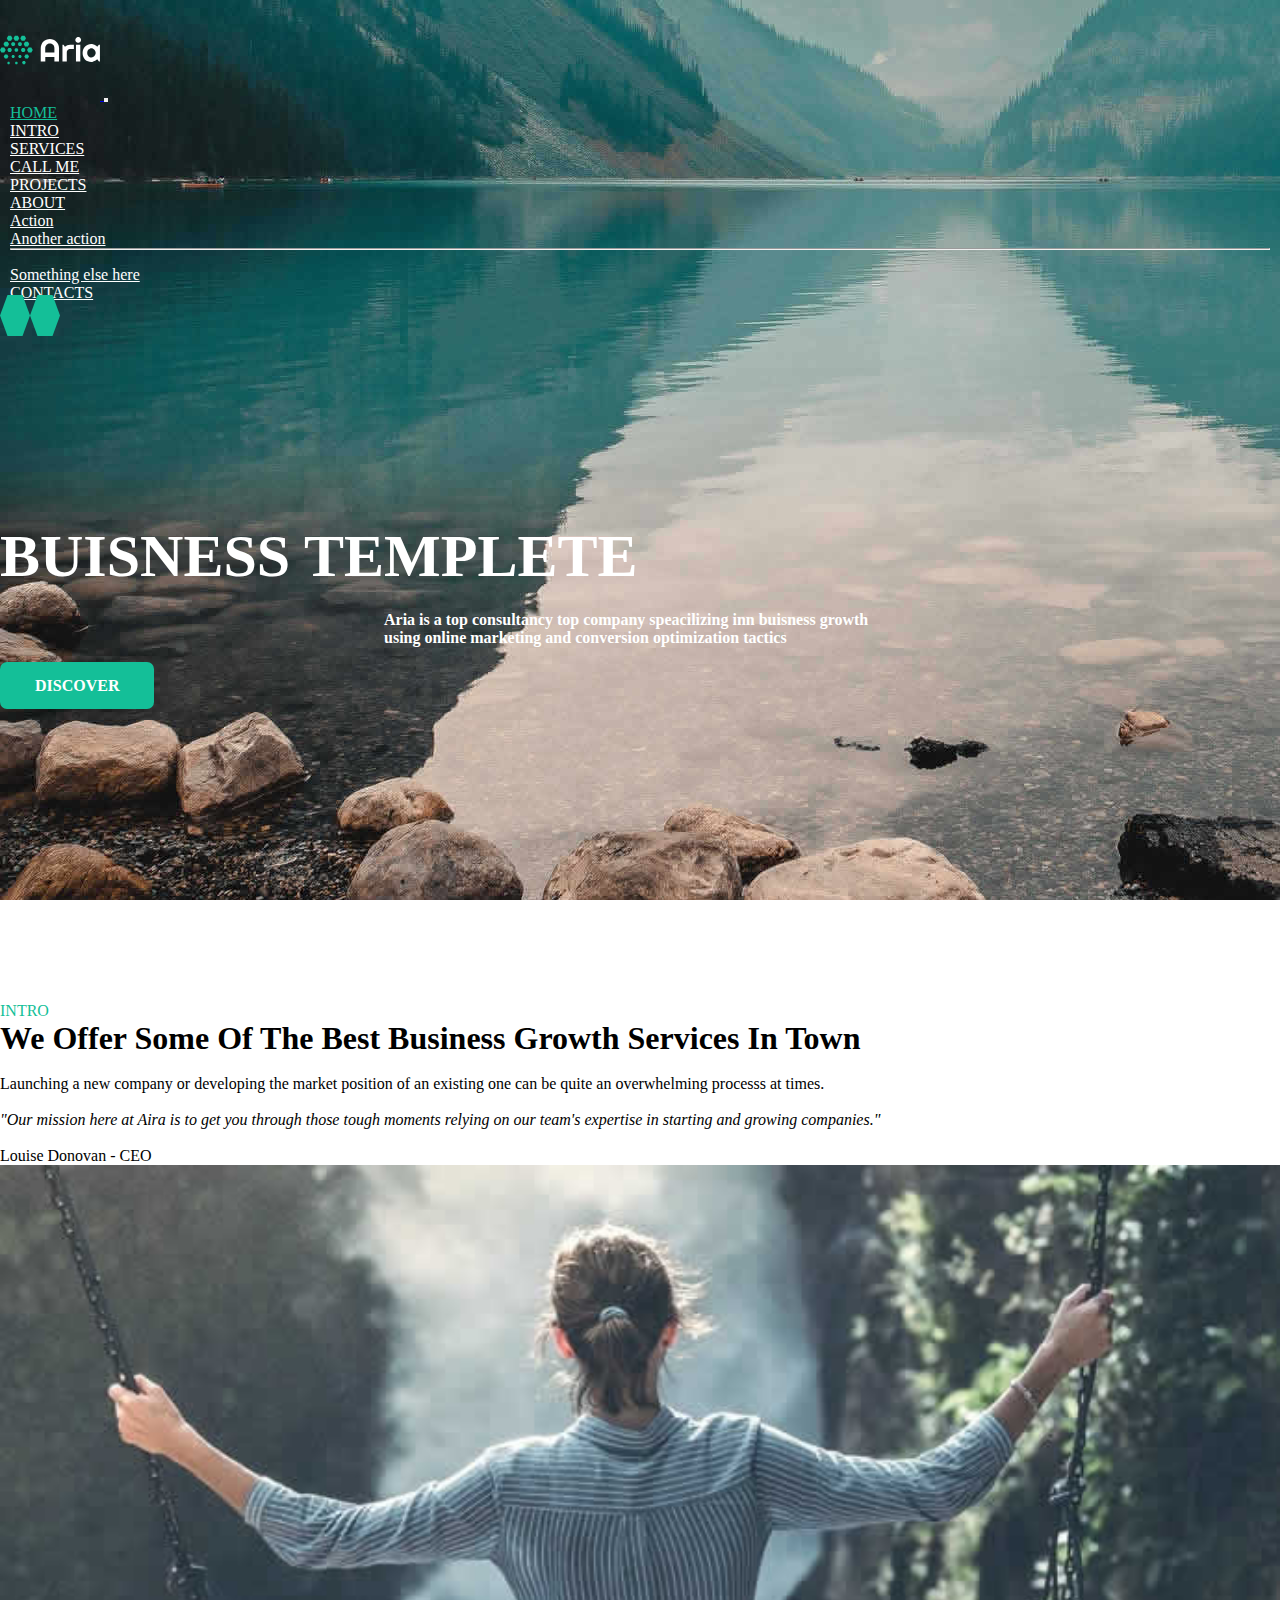
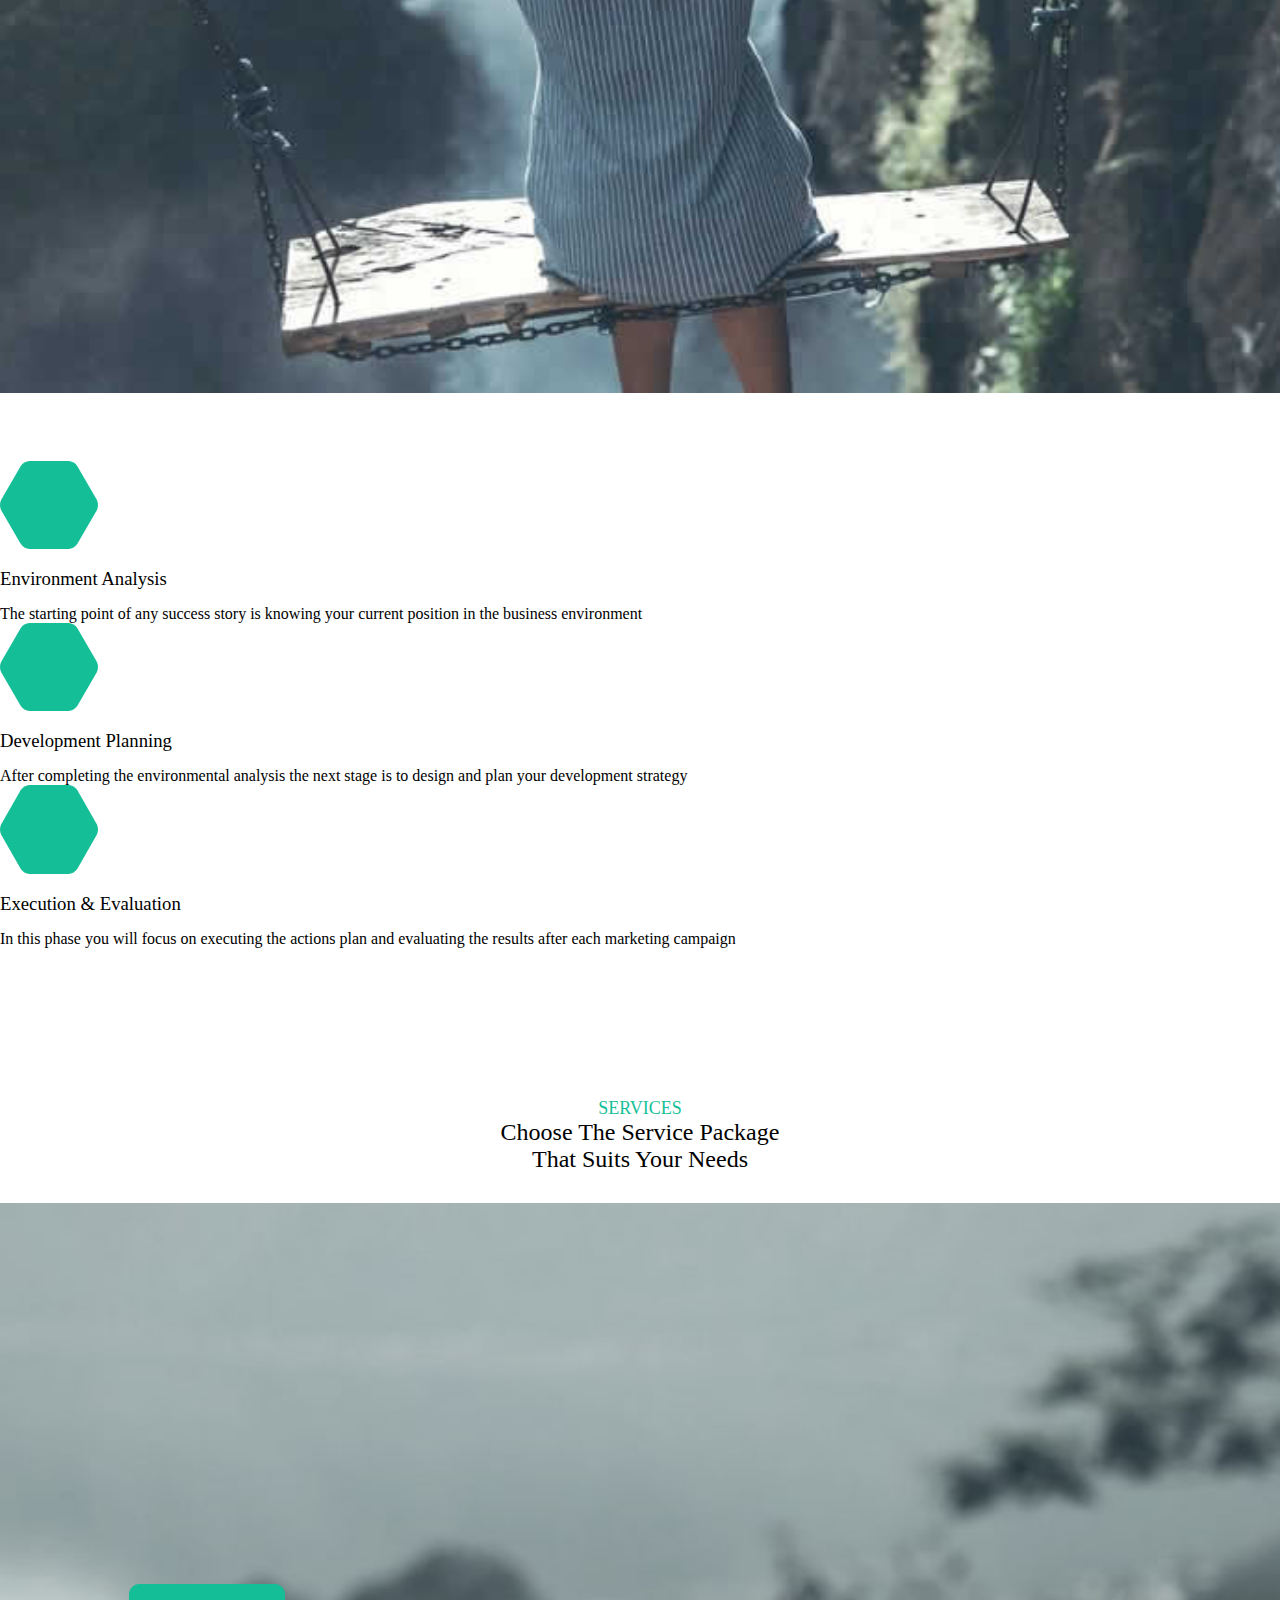
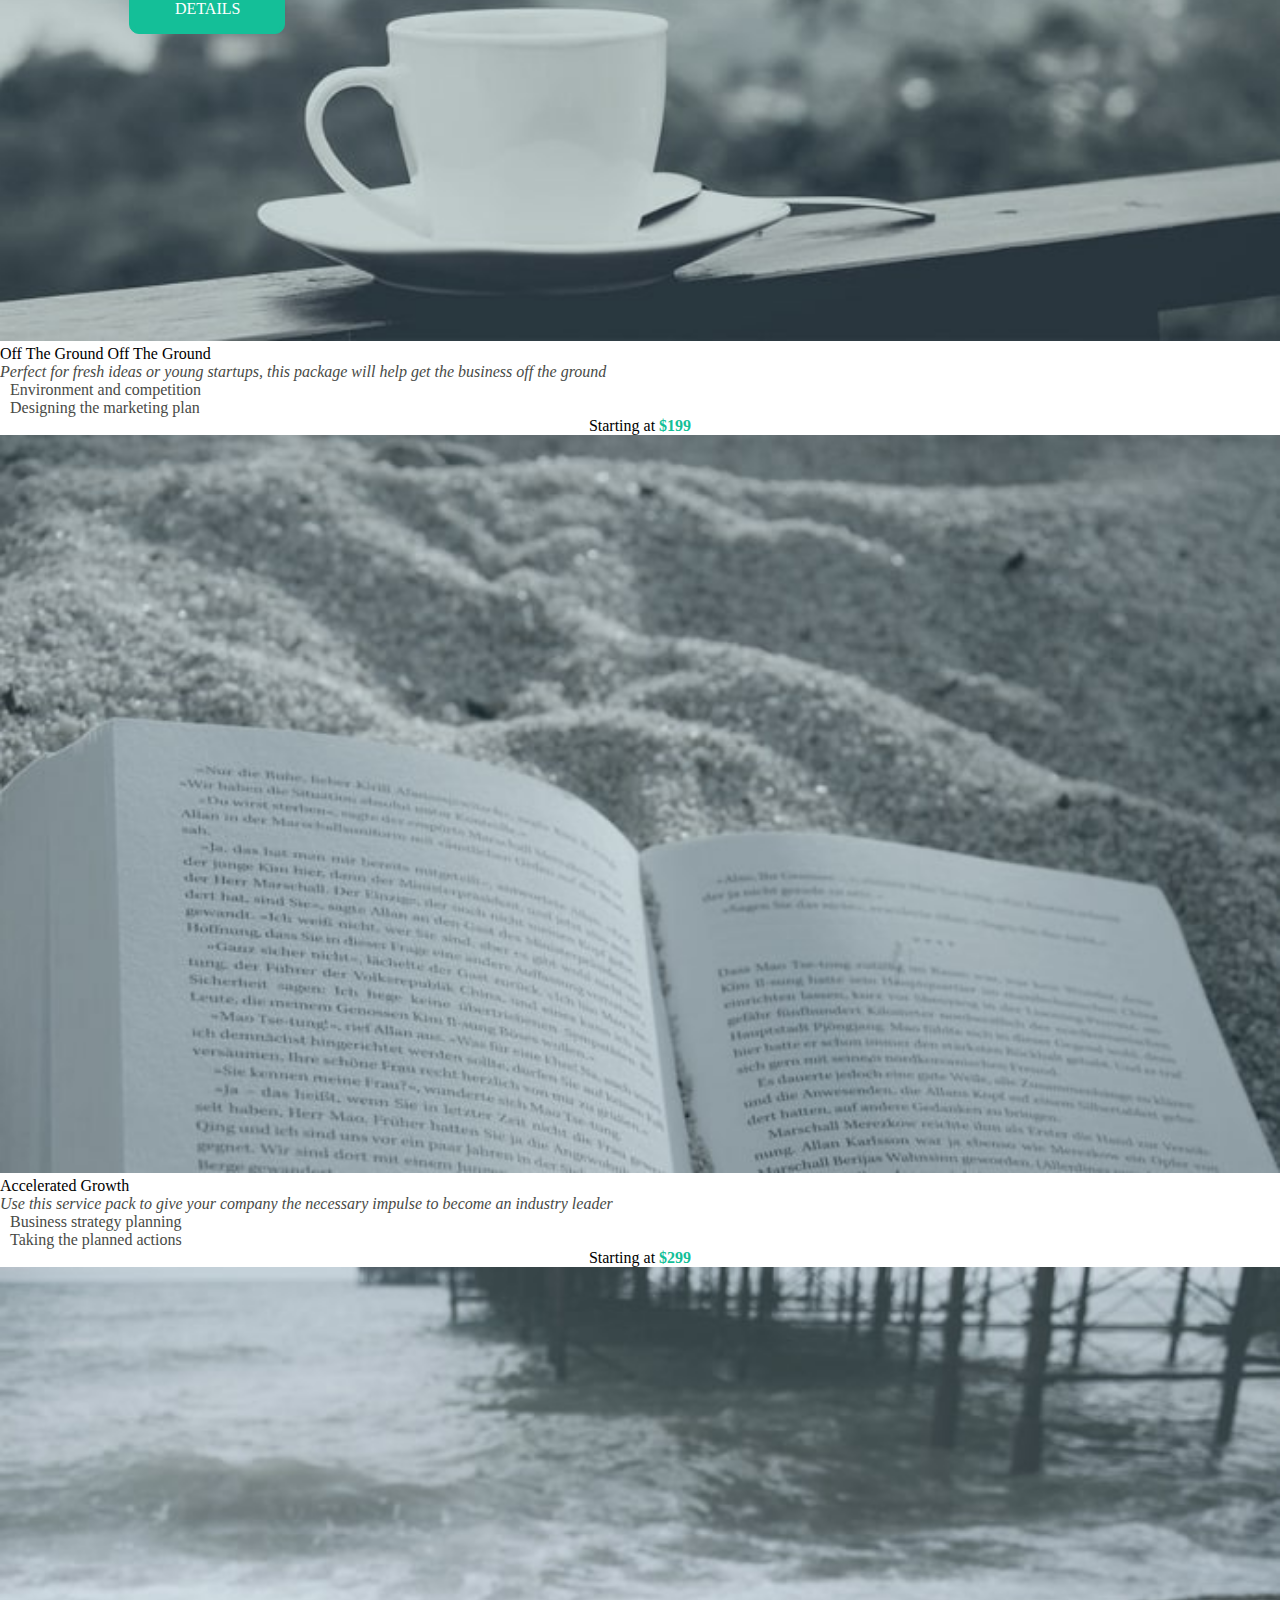
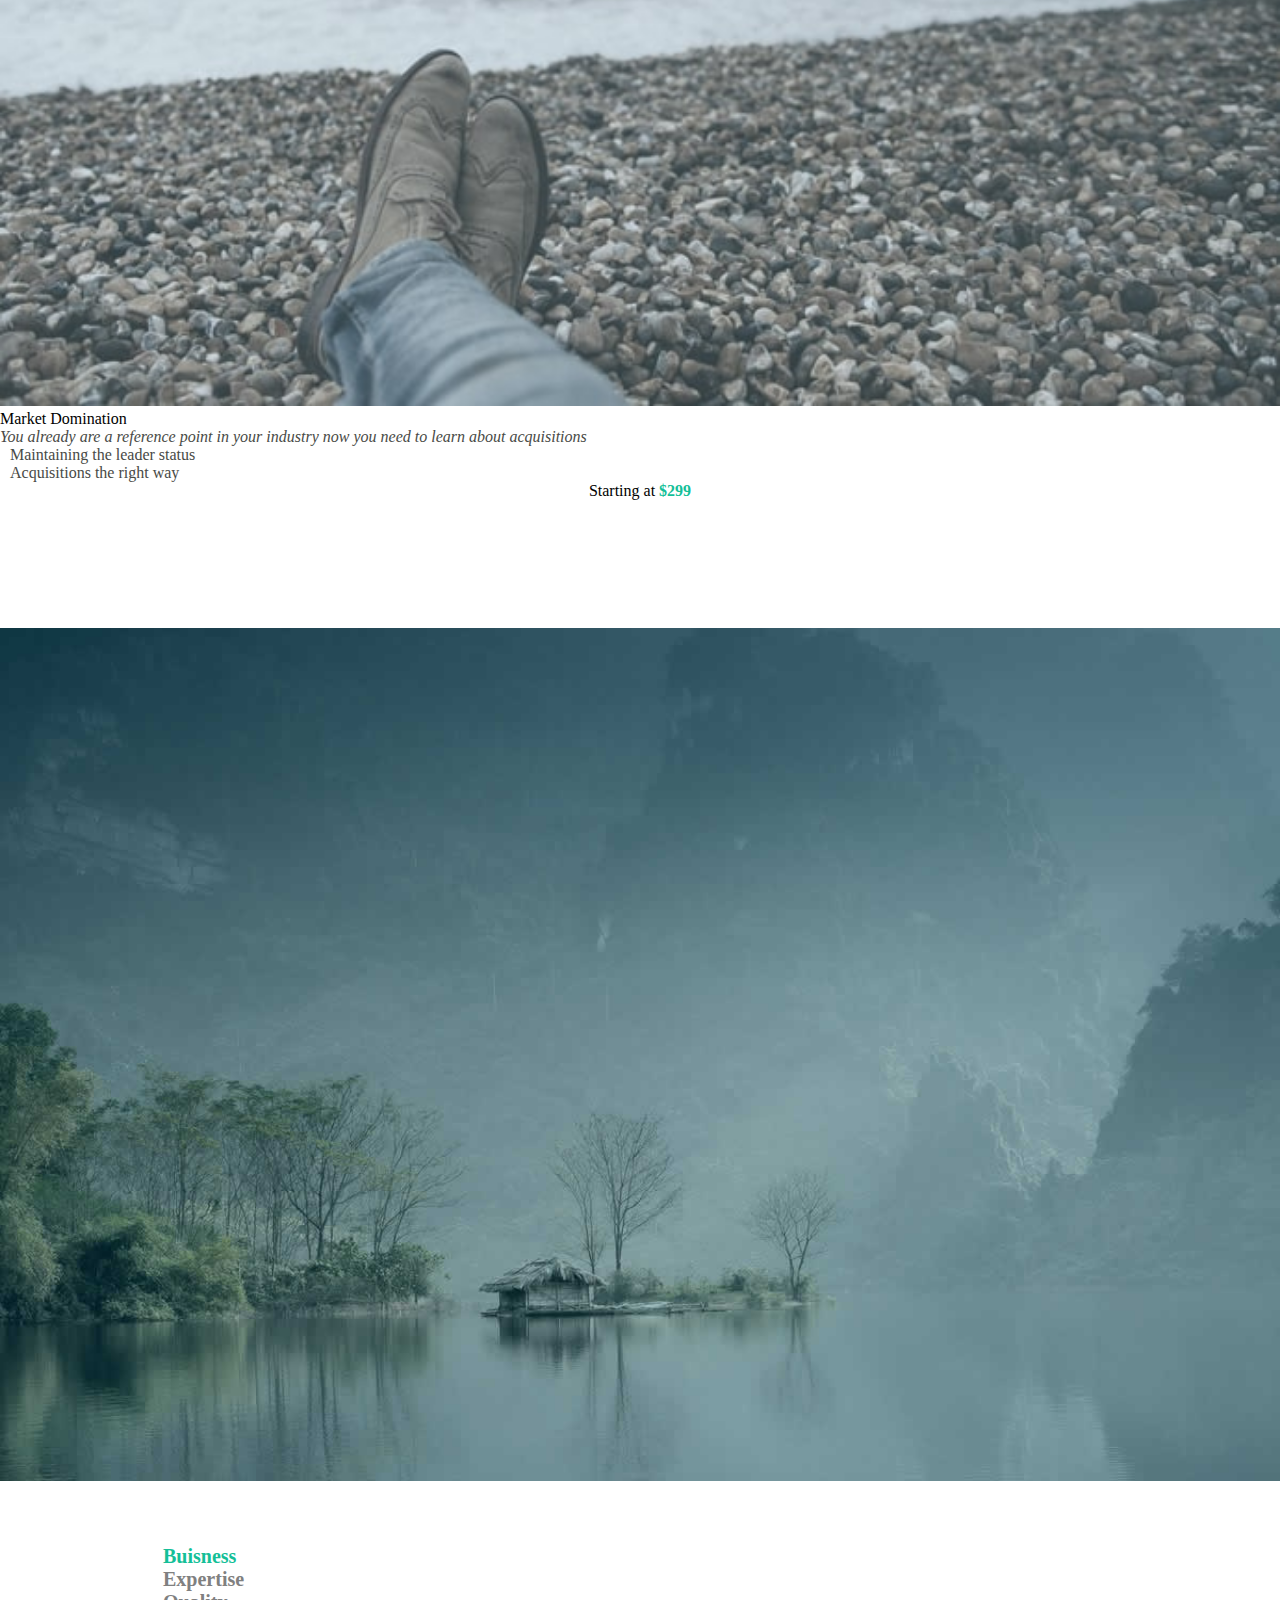
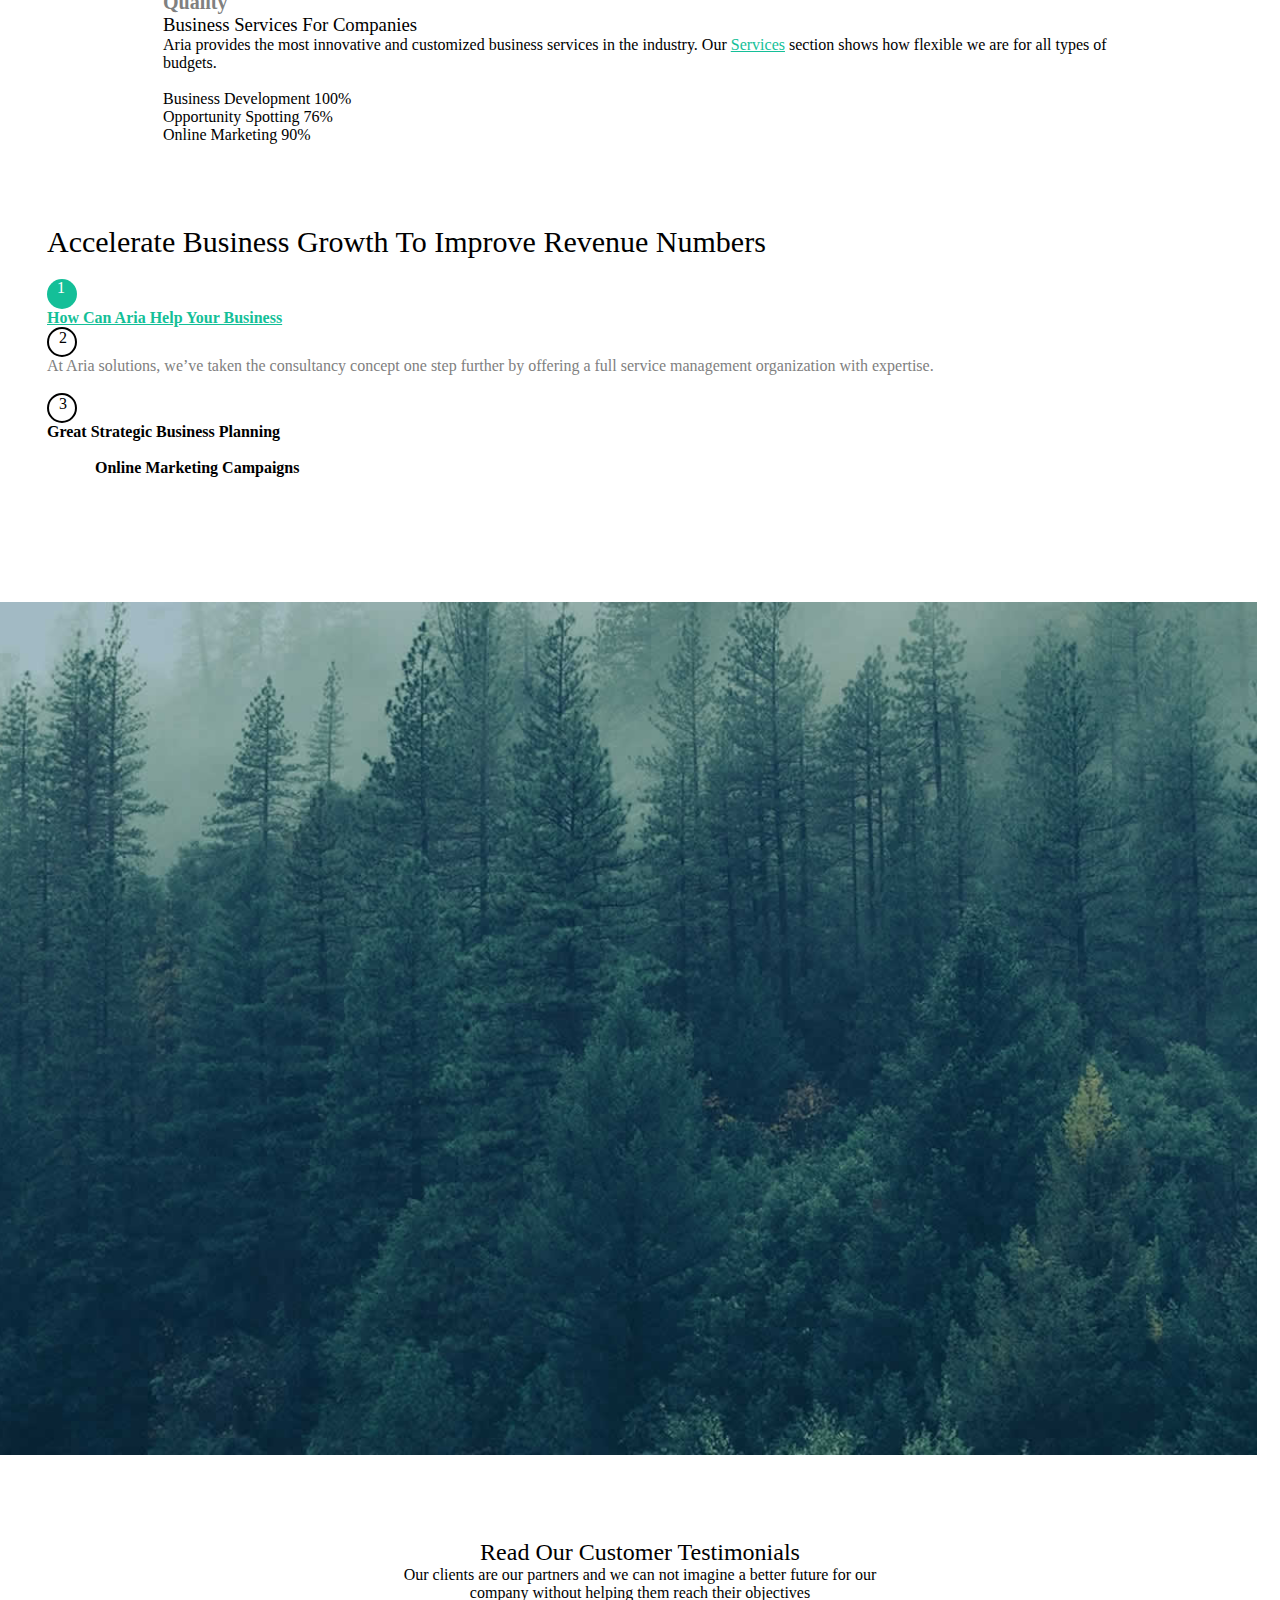
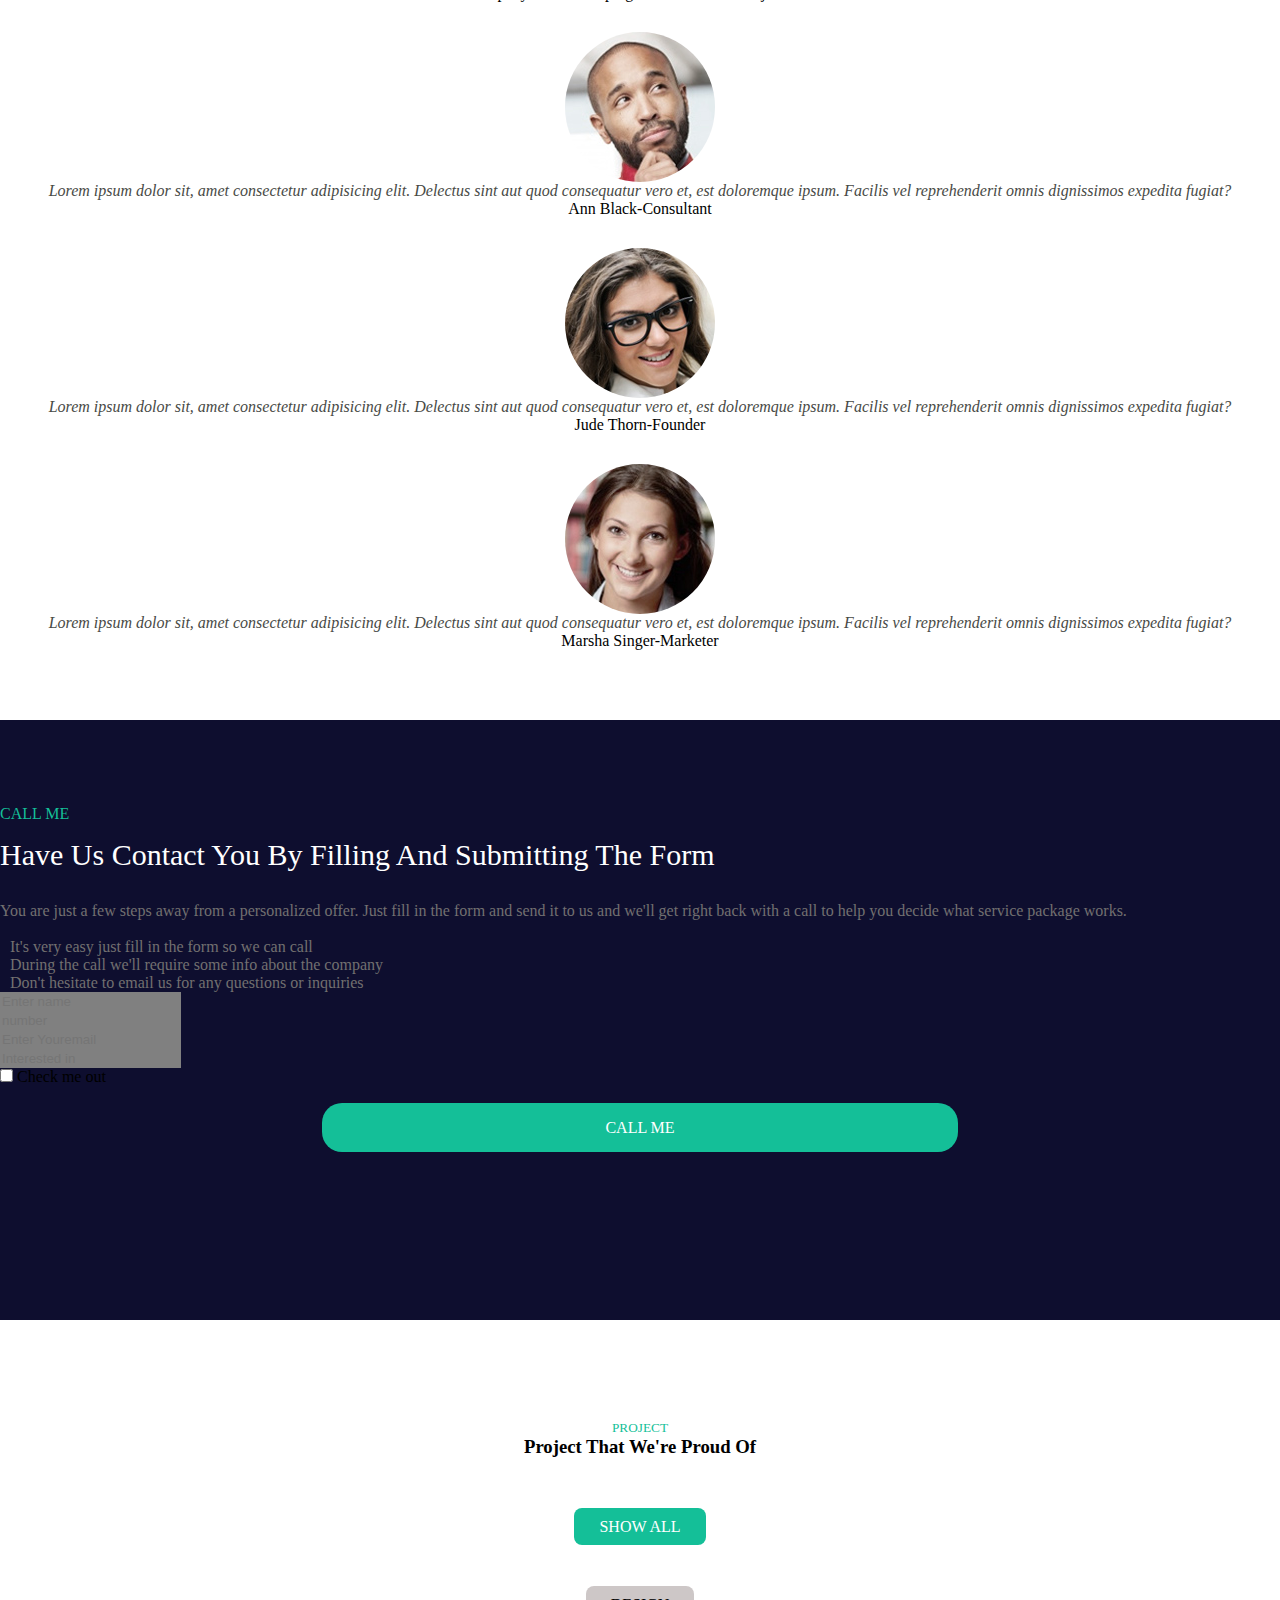
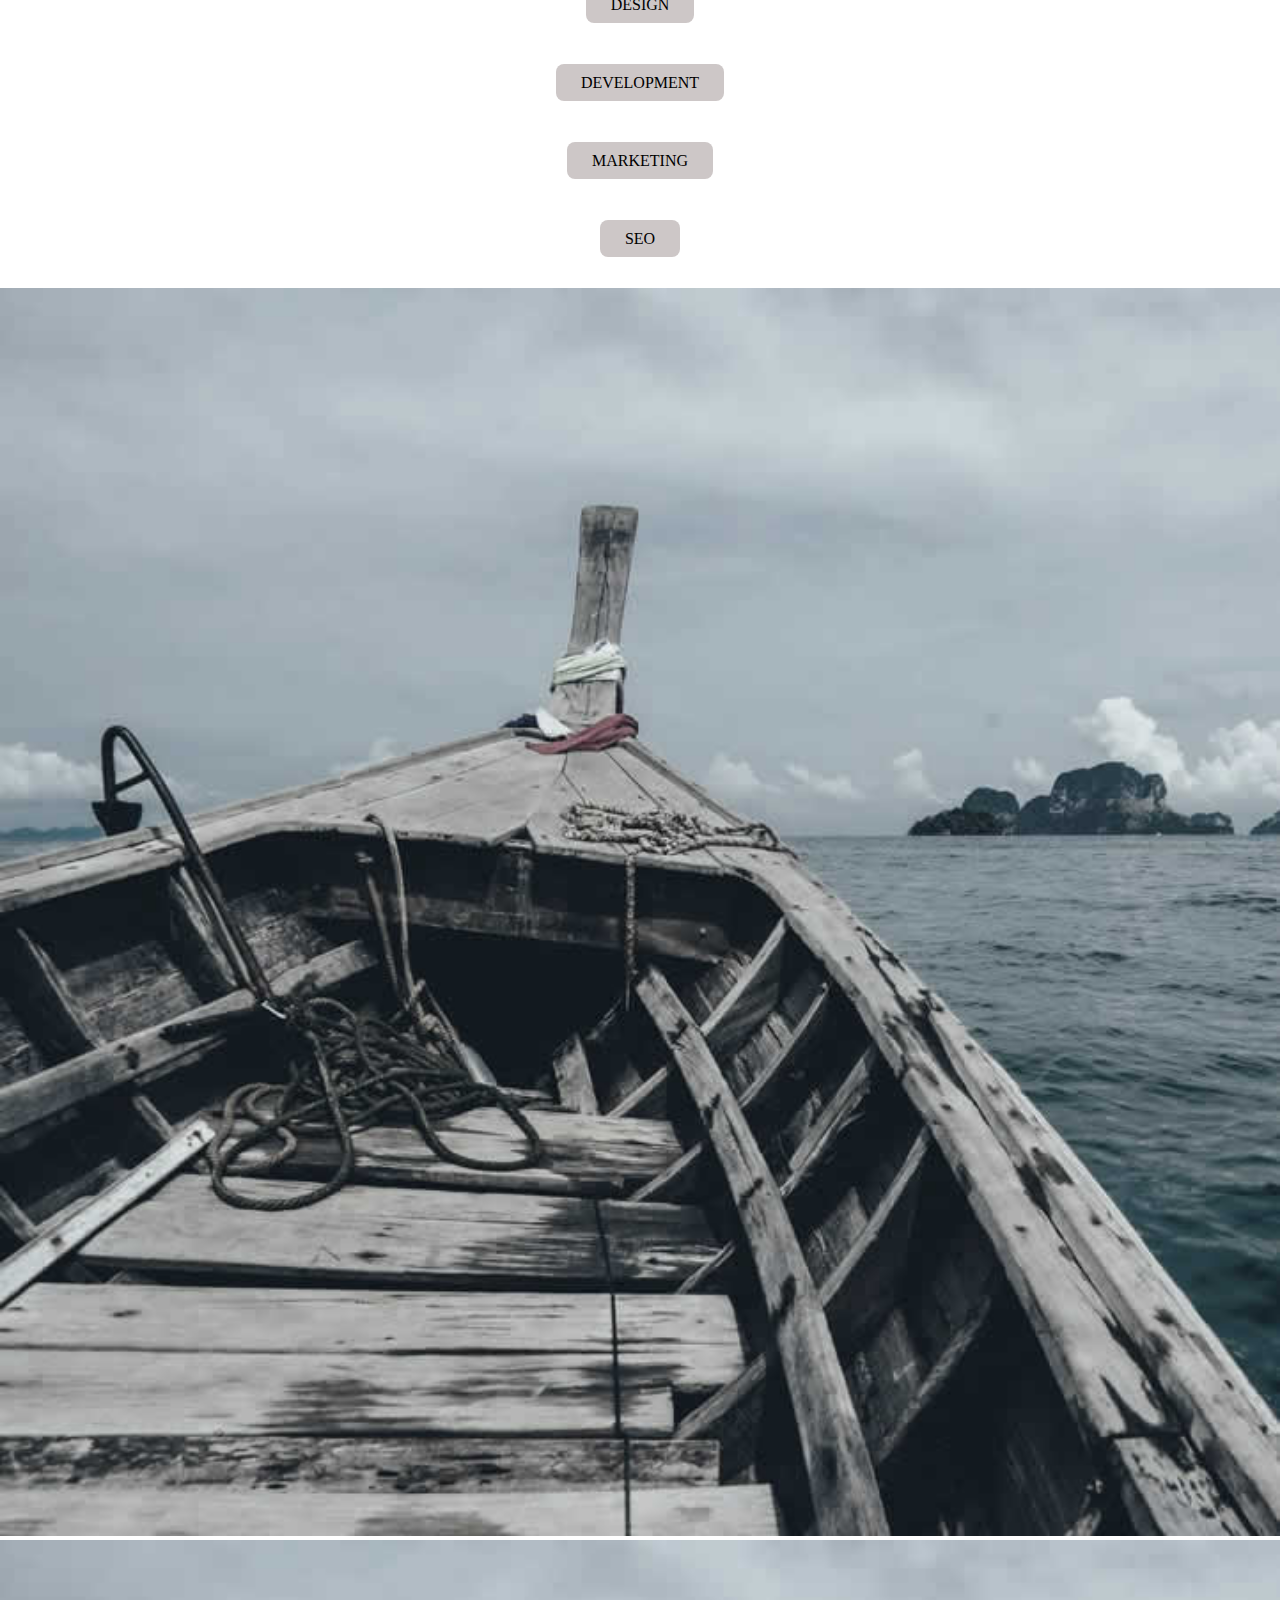
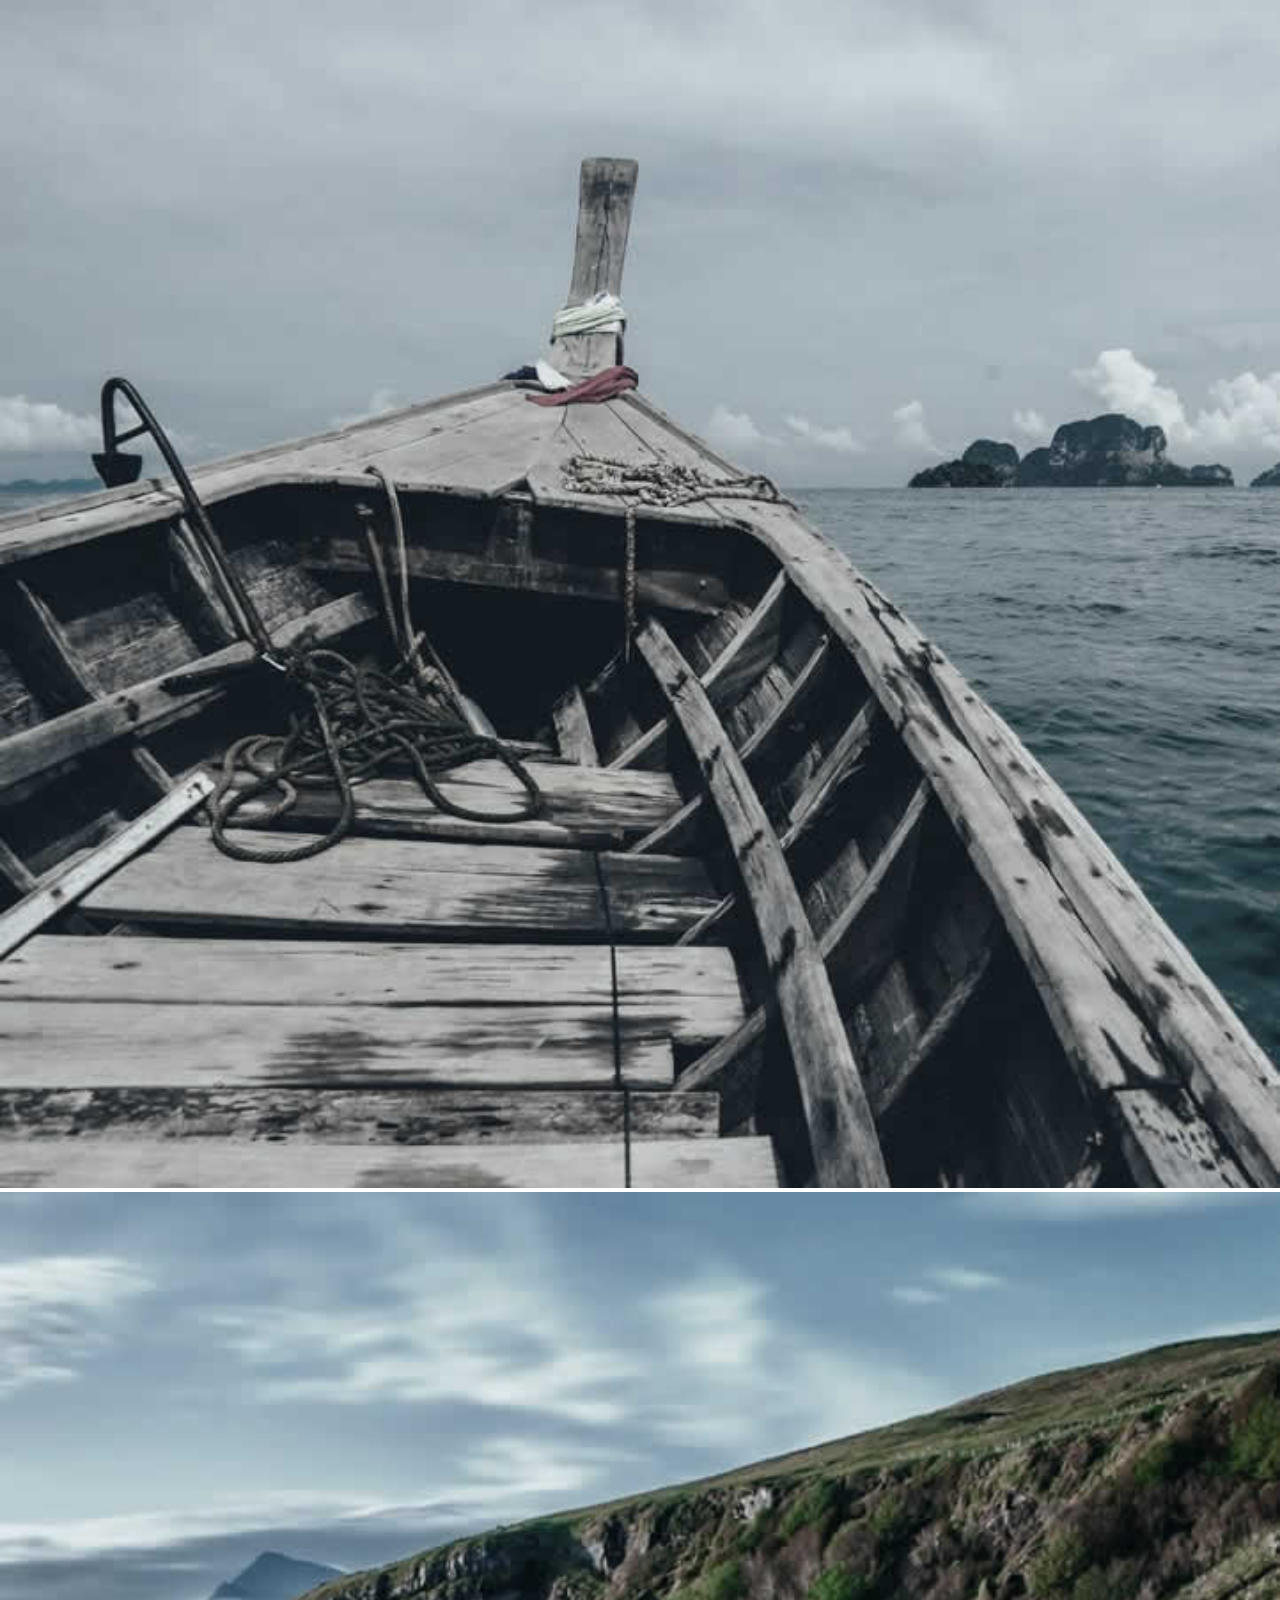
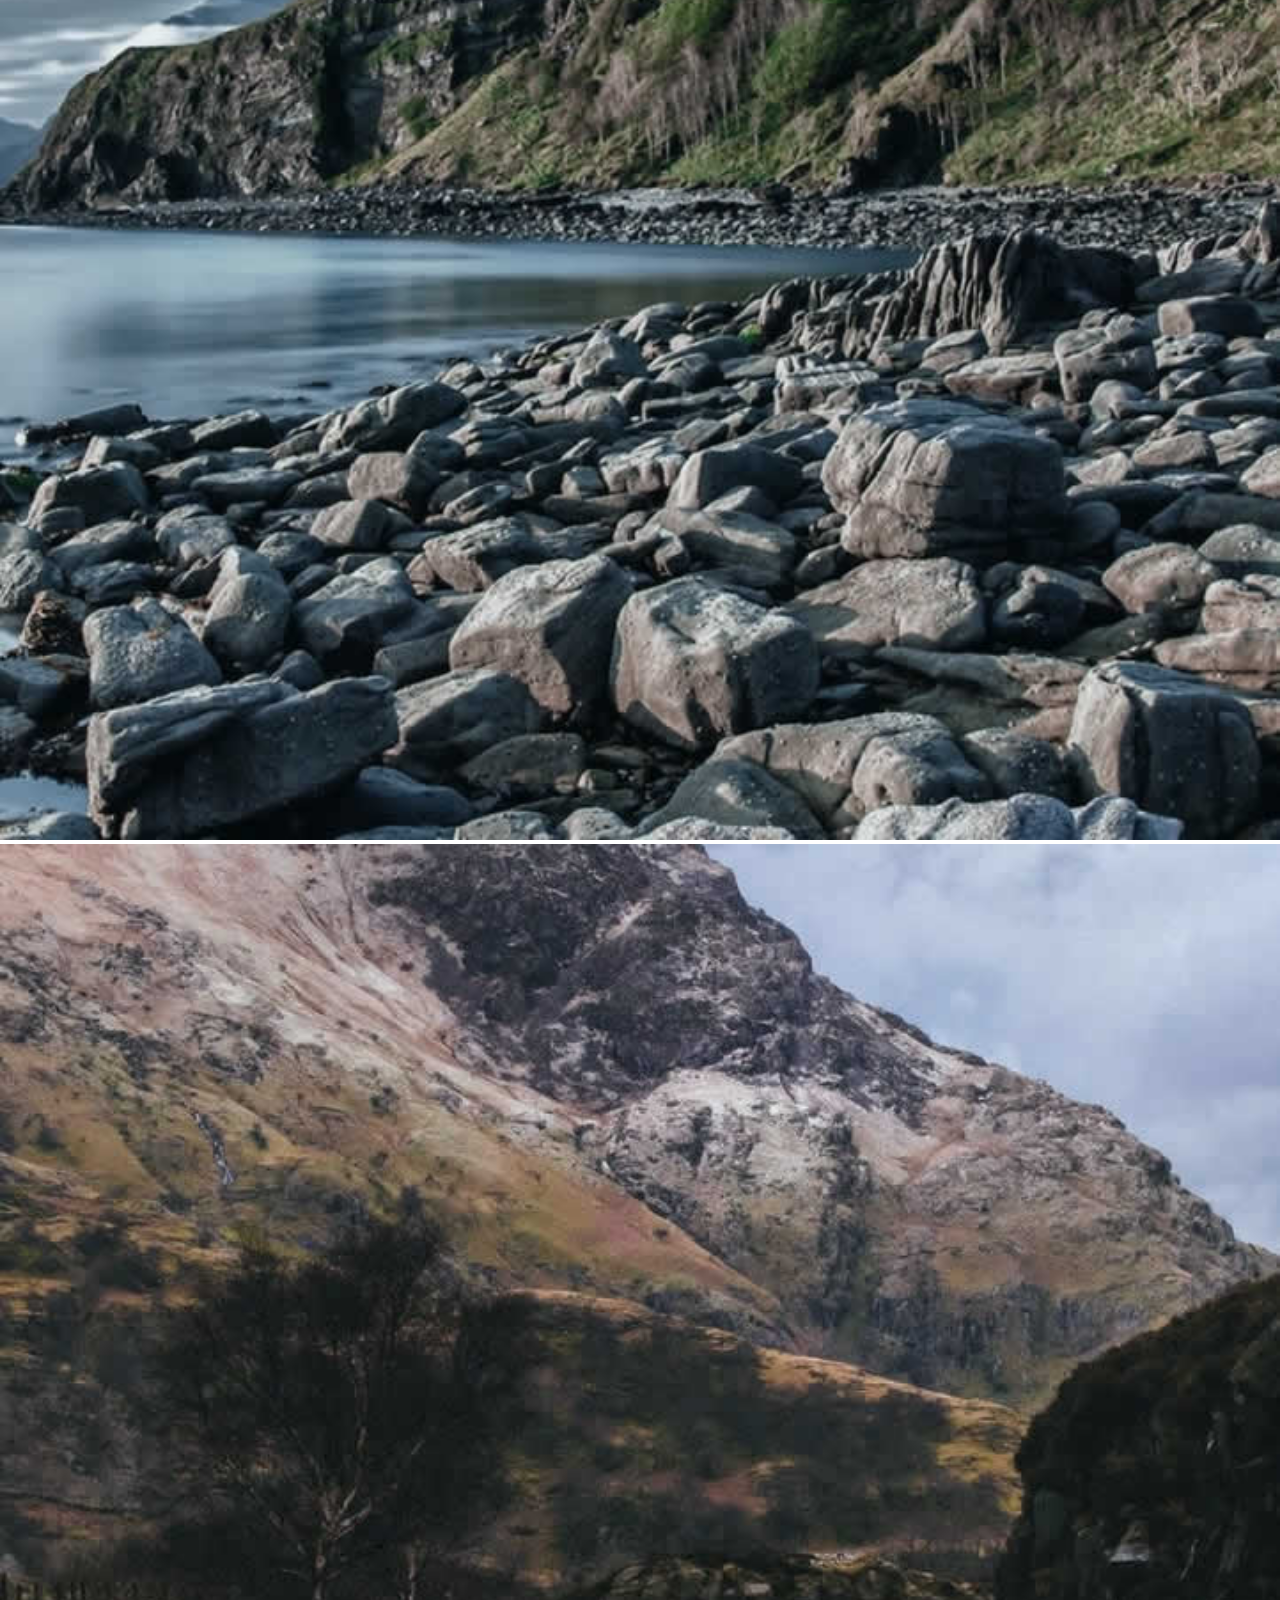
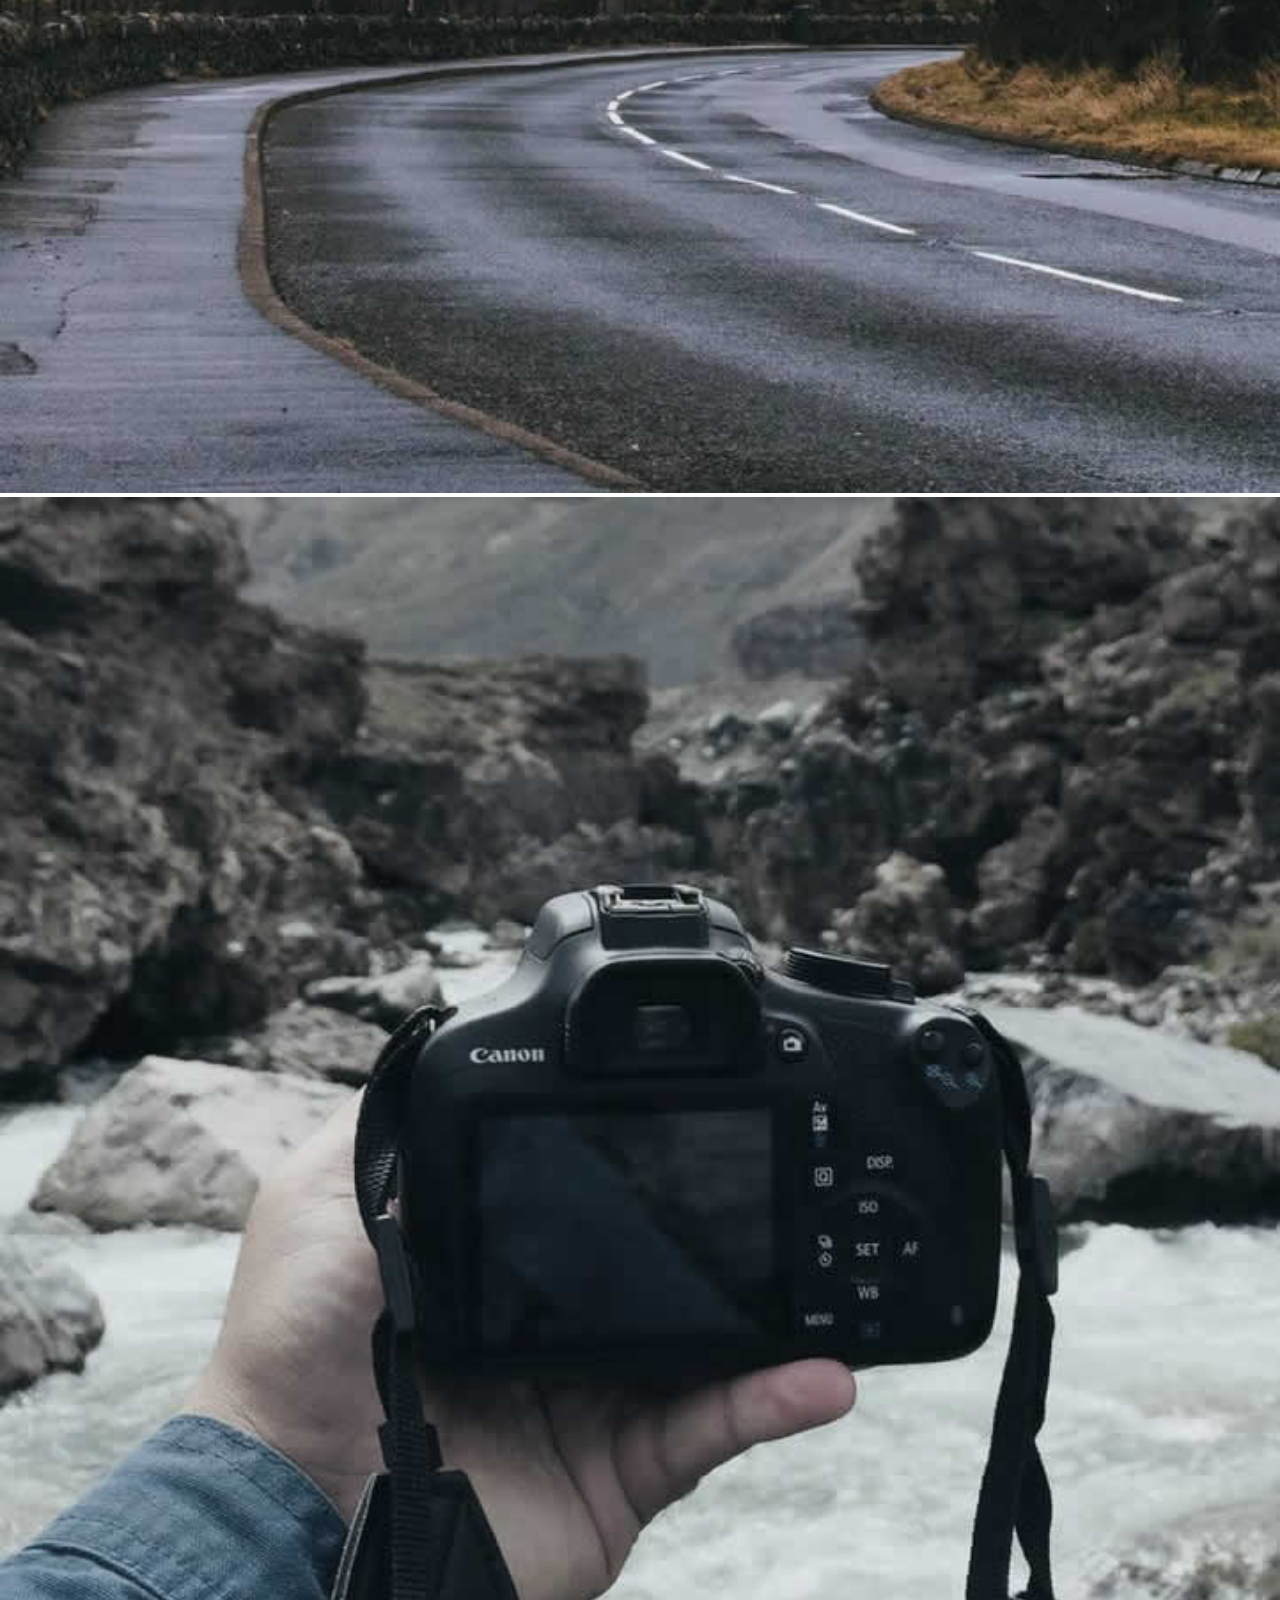
<file: index.html>
<!DOCTYPE html>
<html lang="en">
<head>
    <meta charset="UTF-8">
    <meta name="viewport" content="width=device-width, initial-scale=1.0">
    <title>buisness templete</title>

    <link rel="stylesheet" href="https://cdnjs.cloudflare.com/ajax/libs/font-awesome/6.5.1/css/all.min.css" integrity="sha512-DTOQO9RWCH3ppGqcWaEA1BIZOC6xxalwEsw9c2QQeAIftl+Vegovlnee1c9QX4TctnWMn13TZye+giMm8e2LwA==" crossorigin="anonymous" referrerpolicy="no-referrer" />

    <link href="https://cdn.jsdelivr.net/npm/bootstrap@5.0.2/dist/css/bootstrap.min.css" rel="stylesheet" integrity="sha384-EVSTQN3/azprG1Anm3QDgpJLIm9Nao0Yz1ztcQTwFspd3yD65VohhpuuCOmLASjC" crossorigin="anonymous">

    <link rel="preconnect" href="https://fonts.googleapis.com">
<link rel="preconnect" href="https://fonts.gstatic.com" crossorigin>
<link href="https://fonts.googleapis.com/css2?family=Poppins:ital,wght@0,100;0,200;0,300;0,400;0,500;0,600;0,700;0,800;0,900;1,100;1,200;1,300;1,400;1,500;1,600;1,700;1,800;1,900&display=swap" rel="stylesheet">

<link rel="stylesheet" href="buisnesstemplatemedia.css">

    <link rel="stylesheet" href="buisnesstemplete.css">
</head>
<body>

    <section class="background1">

       

        <header>

            <div class="container">

            <nav class="navbar navbar-expand-lg">
                <div class="container-fluid">
                  <a class="navbar-brand" href="#"><img src="./buisnessimage/logo.svg" alt=""> </a>
                  <button class="navbar-toggler bg-danger" type="button" data-bs-toggle="collapse" data-bs-target="#navbarSupportedContent" aria-controls="navbarSupportedContent" aria-expanded="false" aria-label="Toggle navigation">
                    <span class="navbar-toggler-icon"></span>
                  </button>
                  <div class="collapse navbar-collapse" id="navbarSupportedContent">
                    <ul class="navbar-nav ms-auto mb-2 mb-lg-0">
                      <li class="nav-item">
                        <a class="nav-link active" aria-current="page" href="#" id="homeclr">HOME</a>
                      </li>
                      <li class="nav-item">
                        <a class="nav-link" href="#introp">INTRO</a>
                      </li>

                      <li class="nav-item">
                        <a class="nav-link" href="#package">SERVICES</a>
                      </li>

                      <li class="nav-item">
                        <a class="nav-link" href="#calling1">CALL ME</a>
                      </li>

                      <li class="nav-item">
                        <a class="nav-link" href="#degnit">PROJECTS</a>
                      </li>


                      <li class="nav-item dropdown">
                        <a class="nav-link dropdown-toggle" href="#" id="navbarDropdown" role="button" data-bs-toggle="dropdown" aria-expanded="false">
                          ABOUT
                        </a>
                        <ul class="dropdown-menu" aria-labelledby="navbarDropdown">
                          <li><a class="dropdown-item" href="#">Action</a></li>
                          <li><a class="dropdown-item" href="#">Another action</a></li>
                          <li><hr class="dropdown-divider"></li>
                          <li><a class="dropdown-item" href="#">Something else here</a></li>
                        </ul>

                        <li class="nav-item">
                            <a class="nav-link" href="#telephone">CONTACTS </a>
                           


                            

                           

                           
                          </li>
                      </li>
                      
                    </ul>

                    <div class="icon">

                    <a href=""><i class="fa-brands fa-facebook"></i></a>
                    <a href=""><i class="fa-brands fa-twitter"></i></a></div>
                    
                  </div>
                </div>
              </nav>

            </div>
        </header>


        <div class="row">

            <div class="col-lg-12 col-md-12 col-sm-12">

                <div class="starthead text-center">

                    <h1>BUISNESS TEMPLETE</h1>

                    <P class="para">Aria is a top consultancy top company speacilizing inn buisness growth using online marketing and conversion optimization tactics</P>

                    <div class="discover"><a href="">DISCOVER</a></div>
                </div>
            </div>
        </div>

     
 </section>

 <div class="backgroundclr">                      <!--backgroundclr-->

 <section class="swing" id="introp">

    <div class="container">

        <div class="row">
            <div class="col-lg-6 col-md-6 col-sm-12 px-5">

                <div class="swing1">

                    <p id="intro">INTRO</p>
                    <h1> We Offer Some Of The Best Business Growth Services In Town</h1> <br>
                    <p>Launching a new company or developing the market position of an existing one can be quite an overwhelming processs at times.</p> <br>

                    <p id="italic">"Our mission here at Aira is to get you through those tough moments relying on our team's expertise in starting and growing companies."
                    </p><br>

                    <strong>Louise Donovan - CEO</strong>




                </div>
            </div>

            <div class="col-lg-6 col-md-6 col-sm-12">

                <div class="swingimage">
                    <img src="./buisnessimage/intro-office.jpg" alt="" class="image-fluid">
                </div>
            </div>
        </div>
    </div>
 </section>


 <section class="binocular">

    <div class="container">

        <div class="row">

            <div class="col-lg-4 col-md-6 col-sm-12">

                <div class="develop p-5">

                    <div class="developimage"><img src="./buisnessimage/hexagon-green.svg" alt="" class="image-fluid"></div>

                    <h3>Environment Analysis</h3>
                    <p>The starting point of any success story is knowing your current position in the business environment</p>
                </div>

                <!-- <div class="icon1"><i class="fa-solid fa-binoculars"></i></div> -->
            </div>

            <div class="col-lg-4 col-md-6 col-sm-12">

                <div class="develop p-5">

                    <div class="developimage"><img src="./buisnessimage/hexagon-green.svg" alt="" class="image-fluid"></div>

                    <h3>Development Planning</h3>
                    <p>After completing the environmental analysis the next stage is to design and plan your development strategy</p>
                </div>

                <!-- <div class="icon2"><i class="fa-solid fa-bars"></i></div> -->
            </div>

            <div class="col-lg-4 col-md-6 col-sm-12">

                <div class="develop p-5">

                    <div class="developimage"><img src="./buisnessimage/hexagon-green.svg" alt="" class="image-fluid"></div>

                    <h3>Execution & Evaluation</h3>
                    <p>In this phase you will focus on executing the actions plan and evaluating the results after each marketing campaign</p>
                </div>

                <!-- <div class="icon3"><i class="fa-solid fa-bars"></i></div> -->
            </div>
        </div>
    </div>
 </section>


 <section class="services" id="package">

    <h3>SERVICES</h3>

    <h2 id="choose">Choose The Service Package <br> That Suits Your Needs</h2>

    <div class="container">

        <div class="row">

            <div class="col-lg-4 col-md-6 col-sm-12">

                <div class="suit">

                    <div class="card" >
                        <div class="suitimage">
                        <img src="./buisnessimage/services-1.jpg" class="card-img-top" alt="..."></div>
                        <div class="card-body">
                          <h4 class="card-title  pt-3 text-center">Off The Ground Off The Ground</h4>
                          <p class="card-text px-3">Perfect for fresh ideas or young startups, this package will help get the business off the ground</p>
                           <p> <i class="fa-solid fa-square ms-3"></i>Environment and competition</p>
                           <p> <i class="fa-solid fa-square ms-3"></i>Designing the marketing plan</p>

                           <h4 class="yet">Starting at <span> $199 </span></h4>
                          <div class="detail1"><a href="">DETAILS</a></div>
                        </div>
                      </div>
                </div>
            </div>

            <div class="col-lg-4 col-md-6 col-sm-12">

                <div class="suit">

                    <div class="card">
                        <div class="suitimage">
                        <img src="./buisnessimage/services-2.jpg" class="card-img-top" alt="..."></div>
                        <div class="card-body">
                          <h4 class="card-title  pt-3 text-center">Accelerated Growth</h4>
                          <p class="card-text px-3">Use this service pack to give your company the necessary impulse to become an industry leader</p>
                           <p> <i class="fa-solid fa-square ms-3"></i>Business strategy planning</p>
                           <p> <i class="fa-solid fa-square ms-3"></i>Taking the planned actions</p>

                           <h4 class="yet">Starting at <span> $299 </span></h4>
                          <div class="detail2"><a href="">DETAILS</a></div>
                        </div>
                      </div>
                </div>
            </div>

            <div class="col-lg-4 col-md-6 col-sm-12">

                <div class="suit">

                    <div class="card" >
                        <div class="suitimage">
                        <img src="./buisnessimage/services-3.jpg" class="card-img-top" alt="..."></div>
                        <div class="card-body">
                          <h4 class="card-title  pt-3 text-center">Market Domination</h4>
                          <p class="card-text px-3">You already are a reference point in your industry now you need to learn about acquisitions</p>
                           <p> <i class="fa-solid fa-square ms-3"></i>Maintaining the leader status</p>
                           <p> <i class="fa-solid fa-square ms-3"></i>Acquisitions the right way</p>

                           <h4 class="yet">Starting at <span> $299 </span></h4>
                          <div class="detail3"><a href="">DETAILS</a></div>
                        </div>
                      </div>
                </div>
            </div>
        </div>
    </div>


 </section>

 <section class="accer">

    <div class="row">

       

        <div class="col-lg-6 col-md-6 col-sm-12">

            <div class="accerimage"><img src="./buisnessimage/details-1-background.jpg" alt="" class="image-fluid"></div>


            <div class="quality">
            <div class="row">

                <div class="col-lg-4 ">
                    <a href="" id="bus"><i class="fa-solid fa-braille" ></i>Buisness</a>
                </div>

                <div class="col-lg-4 ">
                    <a href="" class="express"><i class="fa-solid fa-braille"></i>Expertise</a>
                </div>

                <div class="col-lg-4 ">
                    <a href="" class="express"><i class="fa-solid fa-braille"></i>Quality</a>
                </div>

                <div class="col-lg-12 col-md-12 col-sm-12">

                    <div class="bar mt-5">

                    <h3>Business Services For Companies</h3>
                    <p>Aria provides the most innovative and customized business services in the industry. Our <a href="">Services</a> section shows how flexible we are for all types of budgets.</p><br>

                    <p>Business Development 100%</p>
                    <div class="progress">
                        <div class="progress-bar w-100" role="progressbar" aria-valuenow="100" aria-valuemin="0" aria-valuemax="100"></div>
                      </div>

                      <p>Opportunity Spotting 76%</p>
                      <div class="progress">
                        <div class="progress-bar w-75" role="progressbar" aria-valuenow="75" aria-valuemin="0" aria-valuemax="100"></div>
                      </div>

                      <p>Online Marketing 90%</p>
                      <div class="progress">
                        <div class="progress-bar w-75" role="progressbar" aria-valuenow="75" aria-valuemin="0" aria-valuemax="100"></div>
                      </div>



                </div>
</div>

            </div>
            </div>
        </div>

        <div class="col-lg-6 col-md-6 col-sm-12">

            <div class="accer2">

            <h4>Accelerate Business Growth To Improve Revenue Numbers</h4>


          

            <div class="row">

                <div class="col-lg-1 col-md-2 col-sm-12">

                    <div class="help">

                        <div class="helpone"><span>1</span></div>
        
                        </div>
            </div>
            <div class="col-lg-11 col-md-10 col-sm-12 mb-4">
                <a href="" id="buisness1"> How Can Aria Help Your Business</a>
            </div>
            


            <div class="col-lg-1 col-md-2 col-sm-12">

                <div class="help1">
    
                    <div class="helptwo"><span>2</span></div>
    
                    </div>
        </div>

            <div class="col-lg-11 col-md-10 col-sm-12">
         <p class="concept">At Aria solutions, we’ve taken the consultancy concept one step further by offering a full service management organization with expertise.</p></div><br>

         <!-- <div class="col-lg-2 col-md-6 col-sm-12">

            <div class="help1">

                <div class="helptwo"><span>2</span></div>

                </div>
    </div> -->
    
    <div class="col-lg-1 col-md-2 col-sm-12">

        <div class="help1">

            <div class="helptwo"><span>3</span></div>

            </div>
</div>

    <div class="col-lg-11 col-md-10 col-sm-12">
     <a href="" class="buisness2">  Great Strategic Business Planning</a> <br><br>
    </div>

    <!-- <div class="col-lg-1 col-md-6 col-sm-12">

        <div class="help1">

            <div class="helptwo"><span>2</span></div>

            </div>
</div> -->

<div class="col-lg-10 col-md-10 col-sm-12" id="conceptonline">
    <a href="" class="buisness2">  Online Marketing Campaigns</a><br>
</div>

         


           
        </div>
    </div>

    <div class="row">

        <div class="col-lg-12 col-md-12 col-sm-12">

            <div class="accerimage2">
                <img src="./buisnessimage/details-2-background.jpg" alt="" class="image-fluid">
            </div>
        </div>
    </div>
    </div>


 
 </section>

 <section class="testimonal">

    <div class="container">

    <h2>Read Our Customer Testimonials</h2>
    <p class="better m-3">Our clients are our partners and we can not imagine a better future for our <br> company without helping them reach their objectives</p>

    <div class="row">

        <div class="col-lg-4 col-md-6 col-sm-12">

            <div class="testimonal1">

                <div class="card" >
                    <div class="testimonalimage">
                    <img src="./buisnessimage/testimonial-6.jpg" class="card-img-top" alt="..." class="image-fluid"></div>
                    <div class="card-body">
                      <p class="card-text mt-4">Lorem ipsum dolor sit, amet consectetur adipisicing elit. Delectus sint aut quod consequatur vero et, est doloremque ipsum. Facilis vel reprehenderit omnis dignissimos expedita fugiat?</p>

                      <strong>Ann Black-Consultant</strong>
                    </div>
                  </div>
            </div>
        </div>

        <div class="col-lg-4 col-md-6 col-sm-12">

            <div class="testimonal1">

                <div class="card" >
                    <div class="testimonalimage">
                    <img src="./buisnessimage/testimonial-1.jpg" class="card-img-top" alt="..." class="image-fluid"></div>
                    <div class="card-body">
                      <p class="card-text mt-4">Lorem ipsum dolor sit, amet consectetur adipisicing elit. Delectus sint aut quod consequatur vero et, est doloremque ipsum. Facilis vel reprehenderit omnis dignissimos expedita fugiat?</p>

                      <strong>Jude Thorn-Founder</strong>
                    </div>
                  </div>
            </div>
        </div>

        <div class="col-lg-4 col-md-6 col-sm-12">

            <div class="testimonal1">

                <div class="card" >
                    <div class="testimonalimage">
                    <img src="./buisnessimage/testimonial-2.jpg" class="card-img-top" alt="..." class="image-fluid"></div>
                    <div class="card-body">
                      <p class="card-text mt-4">Lorem ipsum dolor sit, amet consectetur adipisicing elit. Delectus sint aut quod consequatur vero et, est doloremque ipsum. Facilis vel reprehenderit omnis dignissimos expedita fugiat?</p>

                      <strong>Marsha Singer-Marketer</strong>
                    </div>
                  </div>
            </div>
        </div>
    </div>

</div>
 </section>

 <section class="callme" id="calling1">

    <div class="container">

        <div class="callus">

        <div class="row">
            <div class="col-lg-6 col-md-6 col-sm-12">

                <div class="call1">

                    <p id="callmefast">CALL ME</p>
                    <h1>Have Us Contact You By Filling And Submitting The Form</h1>
                    <p>You are just a few steps away from a personalized offer. Just fill in the form and send it to us and we'll get right back with a call to help you decide what service package works.</p><br>

                      <p><span> <i class="fa-solid fa-square ms-3"></i></span>It's very easy just fill in the form so we can call</p>
                    <p> <span><i class="fa-solid fa-square ms-3"></i></span>During the call we'll require some info about the company</p>
                    <p><span> <i class="fa-solid fa-square ms-3"></i></span>Don't hesitate to email us for any questions or inquiries</p>



                </div>
            </div>

            <div class="col-lg-6 col-md-6 col-sm-12">

                <div class="forms">
                    <form>
                        <div class="form-group">
                        
                          <input type="text" class="form-control my-4 bg-white" id="exampleInputEmail1" aria-describedby="emailHelp" placeholder="Enter name">
                         
                        </div>
                        <div class="form-group">
                         
                          <input type="number" class="form-control my-4 bg-white" id="exampleInputPassword1" placeholder="number">
                        </div>

                        <div class="form-group">
                         
                            <input type="email" class="form-control my-4 bg-white" id="exampleInputPassword1" placeholder="Enter Youremail">
                          </div>
                          <div class="form-group">
                         
                            <input type="text" class="form-control my-4 bg-white" id="exampleInputPassword1" placeholder="Interested in">
                          </div>
                        <div class="form-check">
                          <input type="checkbox" class="form-check-input" id="exampleCheck1">
                          <label class="form-check-label text-white" for="exampleCheck1">Check me out</label>
                        </div>

                        <div class="calling">  <a href="">CALL ME</a></div>
                     
                      </form>
                  
                </div>
            </div>
        </div>
    </div>
    </div>
 </section>

 <section class="design" id="degnit">

    <div class="container">

    <h5 class="proj p-3">PROJECT</h5>
    <h3>Project That We're Proud Of </h3>

    <div class="row">

        

        <div class="col-lg-2 col-md-2 col-sm-12">

            <div class="linked">

                <a href="" id="show">SHOW ALL</a>
            </div>
        </div>

    

    

        <div class="col-lg-2 col-md-2 col-sm-12">

            <div class="linked ">

                <a href="" >DESIGN</a>
            </div>
        </div>

       

        

        <div class="col-lg-2 col-md-2 col-sm-12">

            <div class="linked">

                <a href="">DEVELOPMENT</a>
            </div>
        </div>
       

       

        <div class="col-lg-2 col-md-2 col-sm-12">

            <div class="linked">

                <a href="">MARKETING</a>
            </div>
        </div>

       

       
        <div class="col-lg-2 col-md-2 col-sm-12">

            <div class="linked">

                <a href="">SEO</a>
            </div>
        </div>
       
    </div>

    <div class="rash">

    <div class="row">

       

        <div class="col-lg-3 col-md-6 col-sm-12 g-0">

            <div class="projectimage">

                <img src="./buisnessimage/project-1.jpg" alt="" class="image-fluid"> 

                <div class="par"><h2>carasoel</h2></div>
            </div>

           

           
        </div>

        <div class="col-lg-3 col-md-6 col-sm-12 g-0">

            <div class="projectimage">

                <img src="./buisnessimage/project-1.jpg" alt="" class="image-fluid"> 

                <div class="par"><h2>carasoel</h2></div>
            </div>

            
                
            </div>
        

        <div class="col-lg-3 col-md-6 col-sm-12 g-0">

            <div class="projectimage">

                <img src="./buisnessimage/project-2.jpg" alt="" class="image-fluid">

                <div class="par"><h2>carasoel</h2></div>
            </div>

           
        </div>

        <div class="col-lg-3 col-md-6 col-sm-12 g-0">

            <div class="projectimage">

                <img src="./buisnessimage/project-3.jpg" alt="" class="image-fluid">

                <div class="par"><h2>carasoel</h2></div>
            </div>

           
        </div>

        <div class="col-lg-3 col-md-6 col-sm-12 g-0">

            <div class="projectimage">

                <img src="./buisnessimage/project-4.jpg" alt="" class="image-fluid">

                <div class="par"><h2>carasoel</h2></div>
            </div>

           
        </div>

        <div class="col-lg-3 col-md-6 col-sm-12 g-0">

            <div class="projectimage">

                <img src="./buisnessimage/project-5.jpg" alt="" class="image-fluid">

                <div class="par"><h2>carasoel</h2></div>
            </div>

           
        </div>

        <div class="col-lg-3 col-md-6 col-sm-12 g-0">

            <div class="projectimage">

                <img src="./buisnessimage/project-6.jpg" alt="" class="image-fluid">

                <div class="par"><h2>carasoel</h2></div>
            </div>

           
        </div>

        <div class="col-lg-3 col-md-6 col-sm-12 g-0">



            <div class="projectimage">

                <img src="./buisnessimage/project-7.jpg" alt="" class="image-fluid">

                <div class="par"><h2>carasoel</h2></div>
            </div>

           
        </div>

        

        
    </div>


 

</div>

 </section>

 <section class="consultant">

    <div class="container">

    <h3>Our Team Of Consultants</h3>
    <p>We're only as strong and as knowledgeable as our team. So here are the men and <br> women which help customers meet goals and grow companies</p>

    <div class="team">

        <div class="row">

            <div class="col-lg-3 col-md-6 col-sm-12 mt-5">

                <div class="block12">

                    <div class="block12image">
                        <img src="./buisnessimage/team-1.png" alt="" class="image-fluid">
                    </div>

                    <div class="blockcontent">

                        <p class="john mt-3">john Whitelong</p>
                        <strong>General Manager</strong> <br><br>

                       <a href=""><i class="fa-brands fa-facebook"></i></a>
                      
                       <a href=""><i class="fa-brands fa-twitter"></i></a>


                    </div>
                </div>
            </div>

            <div class="col-lg-3 col-md-6 col-sm-12 mt-5">

                <div class="block12">

                    <div class="block12image">
                        <img src="./buisnessimage/team-2.png" alt="" class="image-fluid">
                    </div>

                    <div class="blockcontent">

                        <p class="john mt-3">Veronique</p>
                        <strong>Buisness Developer</strong> <br><br>

                       <a href=""><i class="fa-brands fa-facebook"></i></a>
                      
                       <a href=""><i class="fa-brands fa-twitter"></i></a>


                    </div>
                </div>
            </div>
            
            <div class="col-lg-3 col-md-6 col-sm-12 mt-5">

                <div class="block12">

                    <div class="block12image">
                        <img src="./buisnessimage/team-3.png" alt="" class="image-fluid">
                    </div>

                    <div class="blockcontent">

                        <p class="john mt-3">Chris Zimerman</p>
                        <strong>Online Marketer</strong> <br><br>

                       <a href=""><i class="fa-brands fa-facebook"></i></a>
                      
                       <a href=""><i class="fa-brands fa-twitter"></i></a>


                    </div>
                </div>
            </div>

            <div class="col-lg-3 col-md-6 col-sm-12 mt-5">

                <div class="block12">

                    <div class="block12image">
                        <img src="./buisnessimage/team-4.png" alt="" class="image-fluid">
                    </div>

                    <div class="blockcontent">

                        <p class="john mt-3">Mary Villalonga</p>
                        <strong>Community Manager</strong> <br><br>

                       <a href=""><i class="fa-brands fa-facebook"></i></a>
                      
                       <a href=""><i class="fa-brands fa-twitter"></i></a>


                    </div>
                </div>
            </div>


        </div>
    </div>


</div>
 </section>


 <section class="aboutus">



    <div class="container">

        <div class="row">

            <div class="col-lg-6 col-md-6 col-sm-12">

                <div class="aboutimage">
                    <img src="./buisnessimage/about.jpg" alt="" class="image-fluid">
                </div>
            </div>

            <div class="col-lg-6 col-md-6 col-sm-12 ">

               <div class="aboutcontent">

                <p id="about">ABOUT</p>

                <h4>We're Passionate About Delivering Growth Services</h4>

                <p>Our goal is to provide the right business growth services at the appropriate time so companies can benefit from the created momentum and thrive for a long period of time</p>

                <!--  -->

                <p><span><i class="fa-solid fa-square"></i></span>Everything we recommend has direct positive impact</p>
                <p><span><i class="fa-solid fa-square"></i></span>You will become an important partner of our company</p>
               </div>

              
            <div class="aboutcont">

            <div class="aboutcontent1">
                <div class="numeric">231</div><div class="numbercont">Happy <br>Users</div>

            </div>

            <div class="aboutcontent1">
                <div class="numeric">231</div><div class="numbercont">Happy <br>Users</div>

            </div>

            <div class="aboutcontent1">
                <div class="numeric">231</div><div class="numbercont">Happy <br>Users</div>

            </div>
        </div>

            

            <!--  -->

               
               </div>
            
            </div>
        </div>
    </div>


 </section>


 <section class="phone" id="telephone">

    <div class="container">

        <div class="row">

            <div class="col-lg-6 col-md-6 col-sm-12">

                <div class="phone1">


    <p id="cotepara">CONTACT</p>

    <h4>Get In Touch Using The Form</h4>
    <p>You can stop by our office for a cup of coffee and just use the contact form below for any questions and inquiries</p>


    <p><span><i class="fa-solid fa-location-pin"></i></span>22nd Innovative Street, San Francisco, CA 94043, US</p>

    <a href=""><span><i class="fa-solid fa-phone"></i></span>+81 720 22 126</a>
    <a href=""><span><i class="fa-solid fa-phone"></i></span>+81 720 22 128</a>
    <a href=""><span><i class="fa-solid fa-envelope"></i></span>office@domain.com</a>

    <h5>Follow Aria On Social Media</h5>

    <div class="userlink">

    <a href=""><i class="fa-brands fa-facebook"></i></a>
                      
    <a href=""><i class="fa-brands fa-twitter"></i></a>
    <a href=""><i class="fa-solid fa-p"></i></a>
    <a href=""><i class="fa-brands fa-instagram"></i></a>
    <a href=""><i class="fa-brands fa-linkedin-in"></i></a>
    <a href=""><i class="fa-brands fa-behance"></i></a>  </div>


</div>

</div>


<div class="col-lg-6 col-md-6 col-sm-12">

    <div class="lastform">

        
        <form>
            <div class="form1">
             
              <input type="text" class="form-control bg-white" id="exampleInputEmail1" aria-describedby="Name" placeholder="Name"><br>
              
            </div>
            <div class="form1 mb-3">
             
              <input type="email" class="form-control bg-white" id="exampleInputPassword1" placeholder="Email">
            </div>

            <textarea name="" id="typethemsg" cols="92" rows="7" placeholder="Your message"></textarea>
            <div class="mb-3 form-check">
              <input type="checkbox" class="form-check-input" id="exampleCheck1">
              <label class="form-check-label" for="exampleCheck1">I agree with Areia's Privacy Policy and Term Condition</label>
            </div>

         <div class="submitmsg">  <a href="" >SUBMIT MESSAGE </a></div> 
         
          </form>
           
        
    </div>
</div>
</div>
</div>
 </section>


 <section class="lastsec">

    <div class="container">

        <div class="row">

            <div class="col-lg-6 col-md-6 col-sm-12 p-5">

                <h4>Few Words About Aria</h4>
                <p>We're passionate about delivering the best business growth services for companies just starting out as startups or industry players that have established their market position a long tima ago.</p>

            </div>

            <div class="col-lg-6 col-md-6 col-sm-12 p-5">

                

                <div class="row">

                    <div class="col-lg-4 col-md-6 col-sm-12">

                        <div class="lastlink">

                        <h5>Links</h5>

                        <a href="">Terms & Conditions</a><br>
                        <a href="">Privacy Policy</a><br>
                    </div>

                    </div>

                    <div class="col-lg-4 col-md-6 col-sm-12">

                        <div class="lastlink">

                        <h5>Tools</h5>

                        <a href="">businessgrowth.com</a><br>
                        <a href="">influencers.com</a><br>
                        <a href="">optimizer.net</a><br>
                        </div>
                    </div>

                    <div class="col-lg-4 col-md-6 col-sm-12">
                        <div class="lastlink">

                        <h5>Parternrs</h5>

                        <a href="">unicorns.com</a><br>
                        <a href="">staffmanager.com</a><br>
                        <a href="">association.gov</a><br>

                        </div>
                        
                    </div>
                </div>
            </div>
        </div>
    </div>
 </section>


</div>                                            <!--backgroundclr-->
    


    <script src="https://cdn.jsdelivr.net/npm/bootstrap@5.0.2/dist/js/bootstrap.bundle.min.js" integrity="sha384-MrcW6ZMFYlzcLA8Nl+NtUVF0sA7MsXsP1UyJoMp4YLEuNSfAP+JcXn/tWtIaxVXM" crossorigin="anonymous"></script>
</body>
</html>
</file>
<file: buisnesstemplatemedia.css>
@media screen and (min-width:320px) and (max-width:570px){

    .background1 {
        height: 100vh !important;
    }
    .starthead h1{
        font-size: 33px !important;
    }
    .services{
        margin-top: 0 !important;
    }
    .suit {
        margin-top: 55px !important;
    }
    .detail1 a{
        top: 475px !important;
        left: 87px !important;
       
    }
   
    .detail2 a{

        top: 456px !important;
        left: 83px !important;
    }
    .detail3 a{

        top: 457px !important;
        left: 90px !important;
    }
    .quality {
        margin-top: 0px !important;
        margin: 26px !important;
        padding: 0px !important;
    }
    .accer2 h4{
        margin-top: 34px !important;
        font-size: 24px !important;
    } 
    .callme{
        height: 150vh !important;
    }
    .calling a {
      
        padding: 10px 74px !important;
        
    }
    .design{
        margin-top: 25px !important;
    }
    .linked {
        margin: 7px 0px 16px 0 !important;
    }
    .projectimage {
        padding-left: 10px !important;
    }
    #about {
        margin-top: 15px !important;
        text-align: center !important;
    }
    .aboutcontent {
        padding: 0px !important;
    }
    .aboutcont {
        flex-direction: column;
        padding-left: 0px !important;
    }
    .phone {
        margin-top: 45px !important;
        
        padding-top: 0px !important;
    }
    #cotepara {
        text-align: center !important;
    }
    .userlink a {
        font-size: 23px !important;
        padding: 0px 24px !important;
    }
    .form-control {
        margin-top: 10px !important;
}
.submitmsg a{
    padding: 10px 45px !important;
}

#conceptonline {
    margin-left: 0rem !important;
}

#choose {
    padding: 0px 10px !important;
}
}


/* ************************************************************************************************ */


@media screen and (min-width:570px) and (max-width:1024px){


.background1 {
    height: 154vh !important;
}
.services {
    margin-top: 0px !important;

}
.suit {
    margin-top: 55px !important;
}
.detail1 a {
    left: 95px !important;
}
.detail2 a{
    top: 462px !important;
    left: 105px !important;
}
.detail3 a{
    top: 463px !important;
    left: 99px !important;
}
.accer2 {
    width: 100%;
    padding: 0px !important;
}
#conceptonline {
    margin-left: 3.4rem !important;
}
.quality {
    margin-top: 0px !important;
    /* padding: 0px 163px; */
    padding: 30px !important;
}
.calling a{
    padding: 16px 103px !important;
}

.linked a{
    padding: 4px 6px !important;
}
.linked {
    margin: 16px 9px 0px 0px !important;
}
.aboutcontent {
    padding: 0px !important;
}
.aboutcont {
    flex-direction: column;
    padding-left: 0px !important;
}
.submitmsg a {
    padding: 10px 64px !important;
}
.userlink a{
    padding: 0px 5px !important;
}
}
</file>
<file: buisnesstemplete.css>
*{
    margin: 0 ;
    padding: 0  ;
    box-sizing: border-box !important;
    font-weight: 100;
    
    
}

header{
 
   top:0px;
   left: 0;
   
   width: 100%;
   
}
body {
    overflow-x: hidden;

}
#typethemsg{
    width: 100%;
}

#homeclr {
    color:#14BF98 ;
}
.background1{
    width: 100%;
    background-image: url("./buisnessimage/header-background.jpg");
    background-repeat: no-repeat;
    height: 100vh;
}
.nav-link:hover{
color: #14BF98;
}
.backgroundclr{
    background-color:  #f1f4f7;
}
.nav-item a{
    color: white;
    font-weight: 500;

}

.nav-item{
    margin: 0px 10px;
}
.icon a {
    color: white  ;
    background-color: #14BF98;    
    font-size: 25px;
    padding: 7px 15px;
    clip-path: polygon(25% 0%, 75% 0%, 100% 50%, 75% 100%, 25% 100%, 0% 50%);
}
.container-fluid .navbar-brand img{

    width: 100px;
    height: 100px;
}
.starthead{
    margin-top: 15%;
}
.starthead h1{
    font-size: 60px;
    color: white;
    font-weight: 700;
}
.starthead p{
    color: white;

    margin: 20px 0px 30px 0px;
    font-weight: 600;
}
.discover a{
    color: white;
    padding: 15px 35px;
    border-radius: 7px;
    text-decoration: none;
    background-color: #14BF98;
    margin-top: 40px;
    font-weight: 600;
}
.para{
    padding: 0 30%
}
.swingimage{
    width: 100%;
}
.swingimage img{
    width: 100%;
    height: 100%;
    object-fit: cover;
}
.swingimage:hover{
    transform: scale(1.02);
    transition: 0.7s ease-in-out;
}
.swing{
    margin-top: 8%;
    
}
#intro{
    color: #14BF98;
    font-weight: 500;
}
#italic{
    font-style: italic;
}
.swing1 h1{
    font-weight: 600;
}
.icon1 {
    color: white;
    position: absolute;
    top: 1374px;
    left: 184px;
    font-size: 38px;
    z-index: 1;
}
.icon2 {
    color: white;
    position: absolute;
    top: 1374px;
    left: 1067px;
    font-size: 38px;
    z-index: 1;
}
.icon3 {
    color: white;
    position: absolute;
    top: 1374px;
    left: 626px;
    font-size: 38px;
}
.binocular{
    margin-top: 5%;
}
.binocular h3{
    margin: 15px 0px;
}
.develop{
    position: relative;
}
.suitimage{
    width: 100%;
}
.suitimage img{
    width: 100%;
    height: 100%;
    object-fit: cover;
}
.card i{
    
    color: #14BF98;
    margin-right: 10px;
}
.card span{
    color: #14BF98;
    font-weight: 700;
}
.card p{
    color:  #484a46;

}
.yet{
    text-align: center;
}
.detail1 a{
    text-decoration: none;
    color: white;
    padding: 15px 40px;
    background-color: #14BF98;
    border-radius: 10px;
    position: absolute;
    top: 486px;
    left: 138px;
    border: 1px solid #14BF98;
}
.detail1 a:hover{
    background-color: transparent;
    border: 1px solid #14BF98;
    color: black;
    transition: 0.7s ease-in-out;
}
.detail2 a:hover{
    background-color: transparent;
    border: 1px solid #14BF98;
    color: black;
    transition: 0.7s ease-in-out;
}
.detail3 a:hover{
    background-color: transparent;
    border: 1px solid #14BF98;
    color: black;
    transition: 0.7s ease-in-out;
}
.detail2 a{
    text-decoration: none;
    color: white;
    padding: 15px 40px;
    background-color: #14BF98;
    border-radius: 10px;
    position: absolute;
    top: 486px;
    left: 129px;
    border: 1px solid #14BF98;
}
.detail3 a{
    text-decoration: none;
    color: white;
    padding: 15px 40px;
    background-color: #14BF98;
    border-radius: 10px;
    position: absolute;
    top: 486px;
    left: 134px;
    border: 1px solid #14BF98;
}
.services{
    position: relative;
    margin-top: 150px;
}
.services h3{
    text-align: center;
    font-size: 18px;
    color: #14BF98;
    background-color: white;
}
#choose{
    text-align: center;
    margin-bottom: 30px;
}
.accer{
    margin-top: 128px;
}
.accerimage{
    width: 100%;
}
.accer2 {
    width: 83%;
    padding: 47px;
}

.accerimage img{
    width: 100%;
    height: 100%;
    object-fit: cover;
}


#buisness1{
    color: #14BF98;
    font-weight: 700;
}

.buisness2 {
    font-weight: 700;
    text-decoration: none;
    color: #000;
}
.buisness2:hover{
    color: #14BF98;
}

.helpone {
    width: 30px;
    height: 30px;
    border-radius: 50%;
    background-color: #14BF98;
    color: white;
 
}
.helpone span{
  margin-left: 10px;
  margin-top: 3px;
}
.concept {
    color: grey;
    /* margin-left: 46px; */
   
}
#conceptonline{
    margin-left: 3rem;
}
.accer2 h4{
    margin-top: 34px;
    margin-bottom: 20px;
    font-size: 30px;
}

.helptwo {
    width: 30px;
    height: 30px;
    border-radius: 50%;
    background-color: #fff;
    color: black;
    border: 2px solid #000;
 
}
.helptwo span{
  margin-left: 10px;
  margin-top: 3px;
}
.accerimage2{
    width: 100%;
    margin: 78px 1px 1px -23px;
}
.accerimage2 img{
    width: 100%;
    height: 100%;
    object-fit: cover;
}
.quality{
    margin-top: 60px;
    padding: 0px 163px;
}
.progress .progress-bar{
    background-color: #14BF98;
}
.express{
    text-decoration: none;
    color: gray;
    font-weight: 700;
    font-size: 20px;
}
.express:hover{
    color: #14BF98;
}
#bus{
    text-decoration: none;
    color: #14BF98;
    font-weight: 700;
    font-size: 20px;  
}
.bar p a{
      
    color: #14BF98;
}
.testimonal{
    text-align: center;
    margin-top: 80px;
}
.testimonal1{
    margin-top: 30px;
}
.testimonalimage{
    width: 150px;
    height: 150px;
    margin: auto;

}
.testimonalimage img{
    width: 100%;
    height: 100%;
    object-fit: cover;
    border-radius: 50%;
}
.card-text{
    font-style: italic;
}
.callme{
    background-color: rgb(14, 14, 47);
    padding-top: 85px;
    height: 600px;
    margin-top: 70px;
}

#callmefast{
    color: #14BF98;
}
.callme span{
    padding-right: 10px;
}
.callme h1{
    
    color: white;
    font-size: 30px;
    margin: 15px 0px 30px 0px;
}
.callme p{
    color: rgb(114, 112, 112);
    
    
}
.call1 i{
    color: #14BF98;
}
.calling {
    text-align: center;
    margin-top: 33px;
}
.calling a{
    text-decoration: none;
    color: white;
    background-color: #14BF98;
    padding: 16px 283px;
    border-radius: 20px;

}
.calling a:hover{
    background-color: transparent;
    border: 2px solid #14BF98;
    transition: 0.6s ease-in-out;
}
.form-control{
    background-color: gray;
    color: white;
    border: 2px solid gray;
}

.form-control:hover{
    border: 2px solid gray;
    background-color: #daf7e4 !important;
    transition: 0.5s ease-in-out;
    
}
.design .row{
    justify-content: center;
}
.design{
    text-align: center;
    margin-top: 100px;
}
.design h5{
    color: #14BF98;
}
.design h3{
    font-weight: 700;
}
.linked a{
    color: black;
   background-color: rgb(205, 199, 199);
    padding: 10px 25px;
    border-radius: 8px;
    text-decoration: none;
}
.linked a:hover{
    background-color: #14BF98;
    transition: 0.4s ease-in-out;
    color: white;
}

.linked{
    margin: 60px 0px 20px 0;
}

#show{
    background-color: #14BF98;
    text-decoration: none;
    color: white;
}
.projectimage{
    width: 100%;
    overflow: hidden;
   position: relative;
 
}
.projectimage::before{

    content: "";
    position: absolute;
    z-index: 1;
    width: 0px;
    height: 0px;
    top: 50%;
    left: 50%;

    
}
.projectimage:hover::before{
    background-color: rgba(0, 0, 0, 0.4);
    width: 100%;
    height: 100%;
    top: 0;
    left: 0;
    transition: 0.1s ease-in-out;
}
.projectimage img:hover{
    transform: scale(1.09);
    transition: 0.7s;
   
   
}


.projectimage img{
    width: 100%;
    height: 100%;
    object-fit: cover;
   
    
}
.rash{
    position: relative;
    margin-top: 40px;
}

.par {
    position: absolute;
    top: 146px;
    left: 115px;
    color: white;
    display: none;
    z-index: 2;
    
}

.projectimage:hover .par {
    display: block;
    
}



.consultant{
    text-align: center;
    margin-top: 70px;
}
.blockcontent a{
    color: white;
    background-color: #14BF98;
    font-size: 25px;
    padding: 7px 15px;
    clip-path: polygon(25% 0%, 75% 0%, 100% 50%, 75% 100%, 25% 100%, 0% 50%);
}
.blockcontent a i:hover{
    transform: rotate(360deg) !important;
    transition: 2s;
}
.block12image:hover{
    transform: scale(1.2);

    transition: 1.5s;
}
.aboutus{
    margin-top: 150px;

}

.aboutimage{
    width: 100%;
}
.aboutimage img{
    width: 100%;
    height: 100%;
    object-fit: cover;
}
.aboutcontent span i{
    margin-right: 10px;
    color: #14BF98;
}
.aboutcontent{
    padding: 0px 91px;
}
.aboutcont{
    display: flex;
    padding-left: 87px;
    
}
#about{
    color: #14BF98;
    font-weight: 700;
}
.aboutcontent h4{
    font-weight: 700;
    font-size: 28px;
}
.aboutcontent1{
    margin: 0px 10px;
    display: flex;
}
.numeric{
    color: #14BF98;
    font-size: 50px;
    font-weight: 700;
    
}
.numeric1{
    color: #14BF98;
    font-size: 50px;
    font-weight: 700;
  
}
.numbercont {
    margin-top: 15px;
    margin-left: 10px;
}
.phone span{
    margin-right: 10px;
}
.phone{
margin-top: 75px;
background-color:  #fbfbfb;
padding-top: 120px;
}
.phone span{
    margin: 0px 10px;
    color: #14BF98;
}
.phone h4{
    font-weight: 700;
    font-size: 30px;
}

#cotepara{
    color: #14BF98;
    font-weight: 500;
}
.phone1 p{
    padding-top: 10px;
}
.phone1 a{
    color: #484a46;
}
.phone1 h5{
    margin-top: 40px;
font-weight: 700;
}
.userlink a{
    color: white  ;
   
    background-color: #14BF98;    
    font-size: 35px;
    padding: 10px 24px;
    
  
}
.userlink a i:hover{
    background-color: transparent;
    color: purple;
    transform: rotate(360deg);
    transition: 1s;
    
}
.submitmsg{
    text-align: center;
}
.submitmsg a{
text-decoration: none;
color: white;
background-color:#14BF98;
padding: 10px 252px;
border-radius: 8px;
}
.submitmsg a:hover{
    border: 2px solid #14BF98;
    background-color: transparent;
    color: #000;
    transition: 1.3s ease-in-out;
}
textarea{
    border: 1px solid white;
}
.lastsec{
    background-color: rgb(8, 8, 52);
    margin-top: 70px;

    padding-top: 70px;
}
.lastsec h4{
    color: white;

}
.lastsec p{
    color: grey;
}
.lastlink h5{
    color: white;
}
.lastlink a{
    color: gray;
}
</file>
